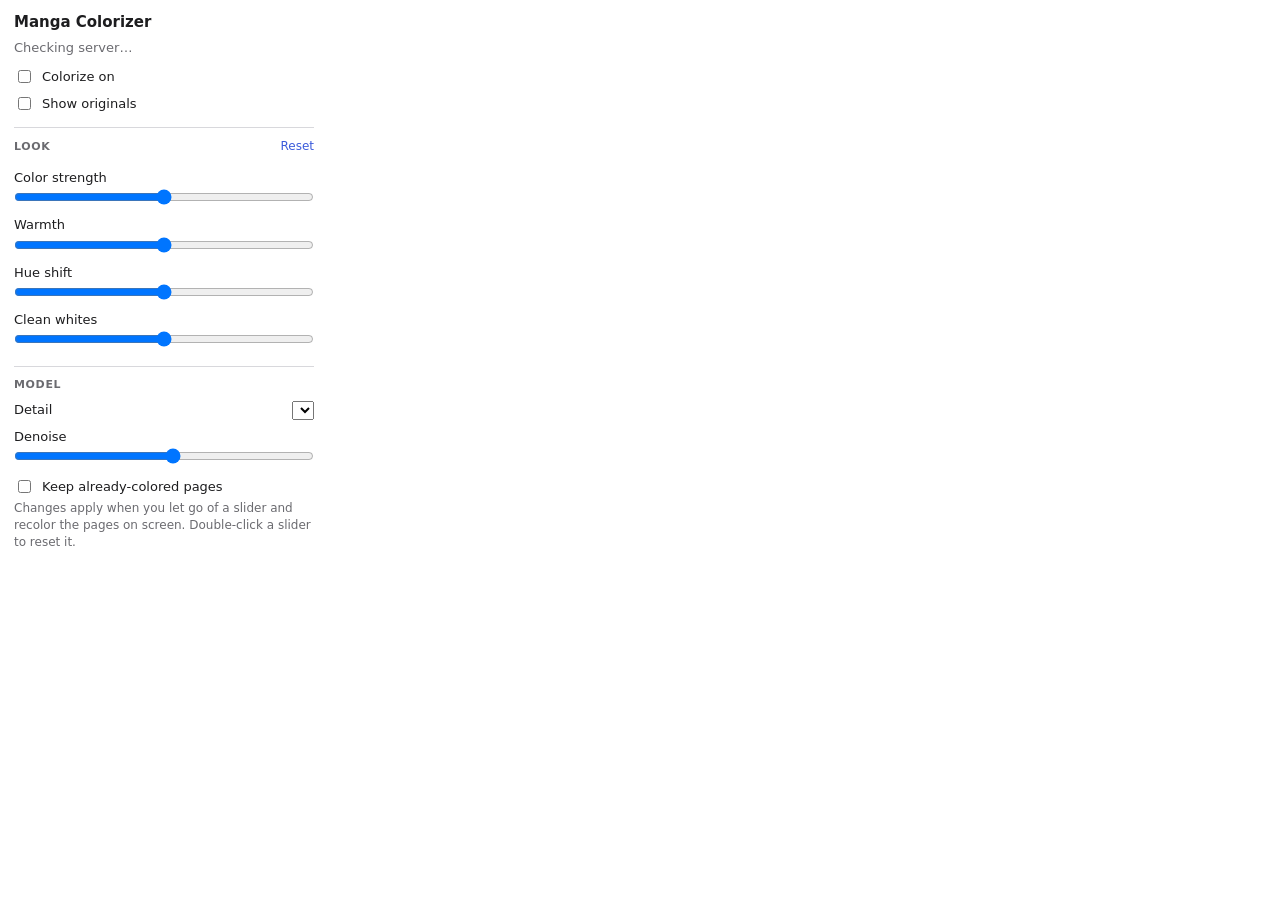
<file: extension/popup.html>
<!doctype html>
<html lang="en">
<head>
  <meta charset="utf-8">
  <title>Manga Colorizer</title>
  <link rel="stylesheet" href="popup.css">
  <script type="module" src="popup.js"></script>
</head>
<body>
  <h1>Manga Colorizer</h1>
  <p id="server" class="status">Checking server…</p>
  <label class="row"><input type="checkbox" id="site"> <span>Colorize on <strong id="origin"></strong></span></label>
  <p id="note" class="note" hidden></p>
  <label class="row"><input type="checkbox" id="originals"> Show originals</label>

  <div class="head"><h2>Look</h2><button class="link" id="reset" title="Reset everything to defaults">Reset</button></div>
  <div class="presets" id="presets"></div>
  <div class="field"><div class="label"><label for="saturation">Color strength</label><output data-for="saturation"></output></div>
    <input id="saturation" type="range" min="0" max="2.5" step="0.05"></div>
  <div class="field"><div class="label"><label for="warmth">Warmth</label><output data-for="warmth"></output></div>
    <input id="warmth" type="range" min="-1" max="1" step="0.05"></div>
  <div class="field"><div class="label"><label for="hue">Hue shift</label><output data-for="hue"></output></div>
    <input id="hue" type="range" min="-180" max="180" step="5"></div>
  <div class="field"><div class="label"><label for="clean_whites">Clean whites</label><output data-for="clean_whites"></output></div>
    <input id="clean_whites" type="range" min="0" max="1" step="0.05"></div>

  <div class="head"><h2>Model</h2></div>
  <label class="row">Detail <select id="size"></select></label>
  <div class="field"><div class="label"><label for="denoise">Denoise</label><output data-for="denoise"></output></div>
    <input id="denoise" type="range" min="0" max="75" step="5"></div>
  <label class="row"><input type="checkbox" id="skip_colored"> Keep already-colored pages</label>
  <p class="note">Changes apply when you let go of a slider and recolor the pages on screen. Double-click a slider to reset it.</p>
</body>
</html>
</file>
<file: extension/popup.css>
:root {
  --bg: #ffffff;
  --fg: #1d1d1f;
  --muted: #6b6b70;
  --ok: #1a7f37;
  --wait: #9a6700;
  --error: #c62828;
  --line: #d8d8dc;
  --accent: #3b5bdb;
  --on-accent: #ffffff;
  color-scheme: light dark;
}

@media (prefers-color-scheme: dark) {
  :root {
    --bg: #1f1f22;
    --fg: #ececf0;
    --muted: #a0a0a8;
    --ok: #4ac26b;
    --wait: #d4a72c;
    --error: #ff7b72;
    --line: #3a3a40;
    --accent: #8ea2ff;
    --on-accent: #111114;
  }
}

body {
  width: 300px;
  margin: 0;
  padding: 12px 14px;
  background: var(--bg);
  color: var(--fg);
  font: 13px/1.4 system-ui, sans-serif;
}

h1 {
  margin: 0 0 6px;
  font-size: 15px;
}

.status {
  margin: 0 0 10px;
  color: var(--muted);
}

.status.ok { color: var(--ok); }
.status.wait { color: var(--wait); }
.status.error { color: var(--error); }

.row {
  display: flex;
  align-items: center;
  gap: 8px;
  margin: 8px 0;
}

.row select {
  margin-left: auto;
}

.note {
  margin: -4px 0 8px;
  color: var(--muted);
  font-size: 12px;
}

.head {
  display: flex;
  align-items: baseline;
  justify-content: space-between;
  margin: 14px 0 6px;
  padding-top: 10px;
  border-top: 1px solid var(--line);
}

h2 {
  margin: 0;
  font-size: 11px;
  letter-spacing: .06em;
  text-transform: uppercase;
  color: var(--muted);
}

.link {
  border: 0;
  padding: 0;
  background: none;
  color: var(--accent);
  font: inherit;
  font-size: 12px;
  cursor: pointer;
}

.presets {
  display: flex;
  flex-wrap: wrap;
  gap: 4px;
  margin-bottom: 8px;
}

.chip {
  padding: 2px 9px;
  border: 1px solid var(--line);
  border-radius: 999px;
  background: none;
  color: var(--fg);
  font: inherit;
  font-size: 12px;
  cursor: pointer;
}

.chip[aria-pressed="true"] {
  border-color: var(--accent);
  background: var(--accent);
  color: var(--on-accent);
}

.field {
  margin: 6px 0;
}

.field .label {
  display: flex;
  justify-content: space-between;
}

.field output {
  color: var(--muted);
  font-variant-numeric: tabular-nums;
}

.field input[type="range"] {
  width: 100%;
  margin: 2px 0 0;
}
</file>
